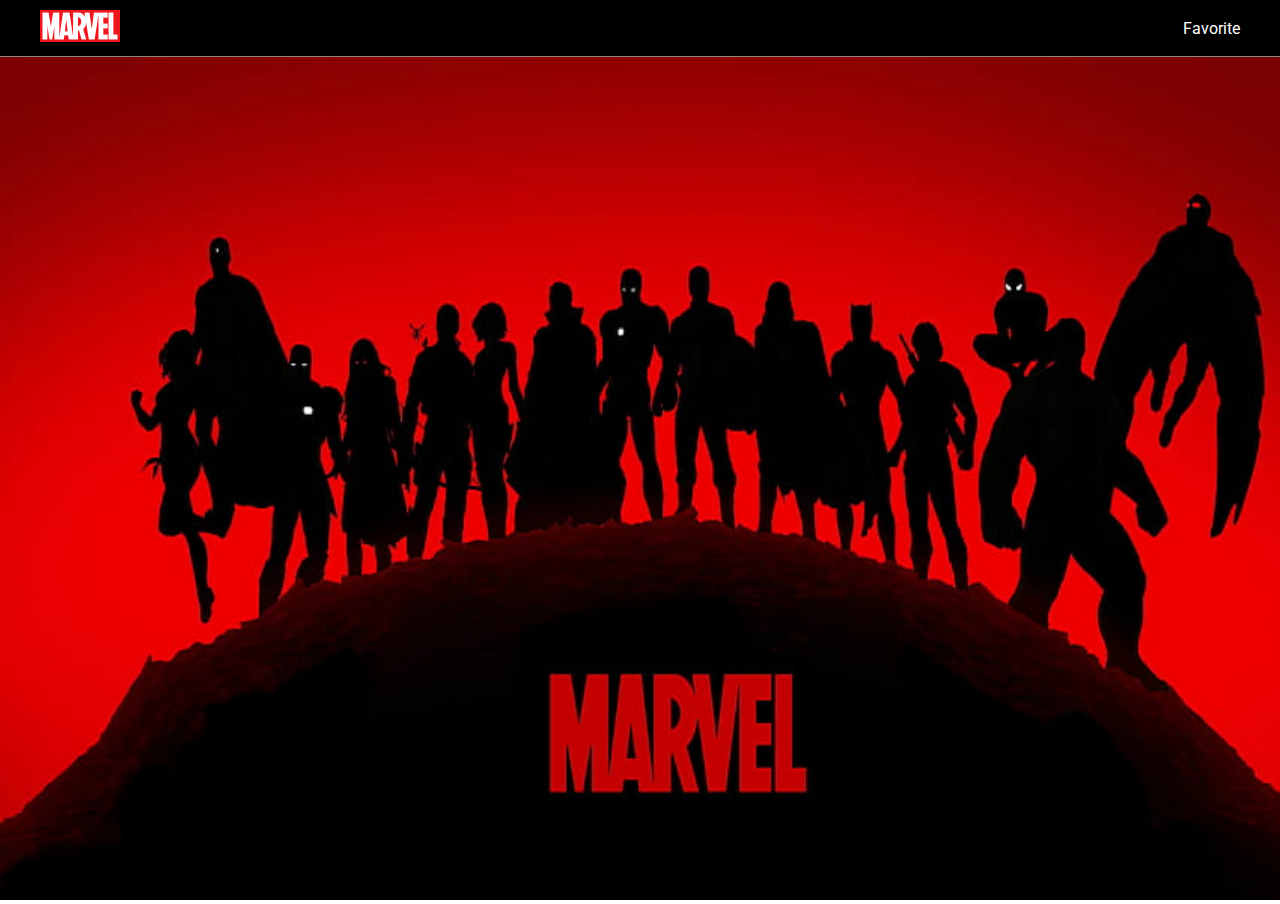
<file: character.html>
<!DOCTYPE html>
<html lang="en">
<head>
    <meta charset="UTF-8">
    <meta name="viewport" content="width=device-width, initial-scale=1.0">
    <title>Document</title>
    <link rel="stylesheet" href="styles/main.css">
    <link rel="stylesheet" href="styles/character.css">
</head>
<body>
    <nav class="navbar">
        <div class="navbar-content">
            <!-- Other navbar items can be added here -->
            <div class="logo">
                <a href="index.html"><img src="img/logo.svg.png" alt=""></a>
            </div>
            <div class="favorite"><a href="favorite.html">Favorite</a></div>
        </div>
    </nav>

    <div class="container">
        <img class="bg-img" src="img/wallpaper.jpg" alt="">

        <div class="content-container">
            <div class="image">
            </div>
            <div class="characterstic">
                
            </div>
        </div>
    </div>
    
    <script src="script/character.js"></script>
</body>
</html>
</file>
<file: styles/main.css>
@import url('https://fonts.googleapis.com/css2?family=Roboto:wght@400;500;700&display=swap');


*{
    margin: 0;
    padding: 0;
    box-sizing: border-box;
}

body{
    font-family: 'Roboto', sans-serif;
}
.navbar {
    background-color: black; /* Choose your desired background color */
    color: white; /* Choose your desired text color */
    padding: 10px;
    position: fixed;
    width: 100%;
    z-index: 1000;
    border-bottom: 1px solid #908585;
}

.navbar-content {
    display: flex;
    justify-content: space-between;
    align-items: center;
}

.logo{
    width: 80px;
    margin-left: 30px;
}

.logo img{
    width: 100%;
}


.favorite {
    margin-left: auto;
    margin-right: 30px;
}
.favorite a{
    color: white;
    text-decoration: none;
}
</file>
<file: styles/character.css>
.container{
    /* border: 2px solid black; */
    height: 100vh;
}

.bg-img{
    height: 100vh;
    width: 100%;
    position: relative;
}

.content-container{
    position: absolute;
    top:100px;
    left:0;
    display: flex;
    justify-content: center; 
    align-items:start ; 
    gap: 20px;
    color: white;
    width: 100%;
}

.image{
    width: 20%;
    height: 200px
}

.image img{
    border-radius: 18px;
    width: 100%;
}

.characterstic{
    width: 70%;  
    font-size: 17px; 
}

.desc-value{
    display: flex;
    gap: 20px;
    margin: 10px;
    
}

.title{
    width: 10%;
    font-weight: bold;
    text-transform: capitalize;
}

.value{
    width: 90%;
    text-transform: capitalize;
}
</file>
